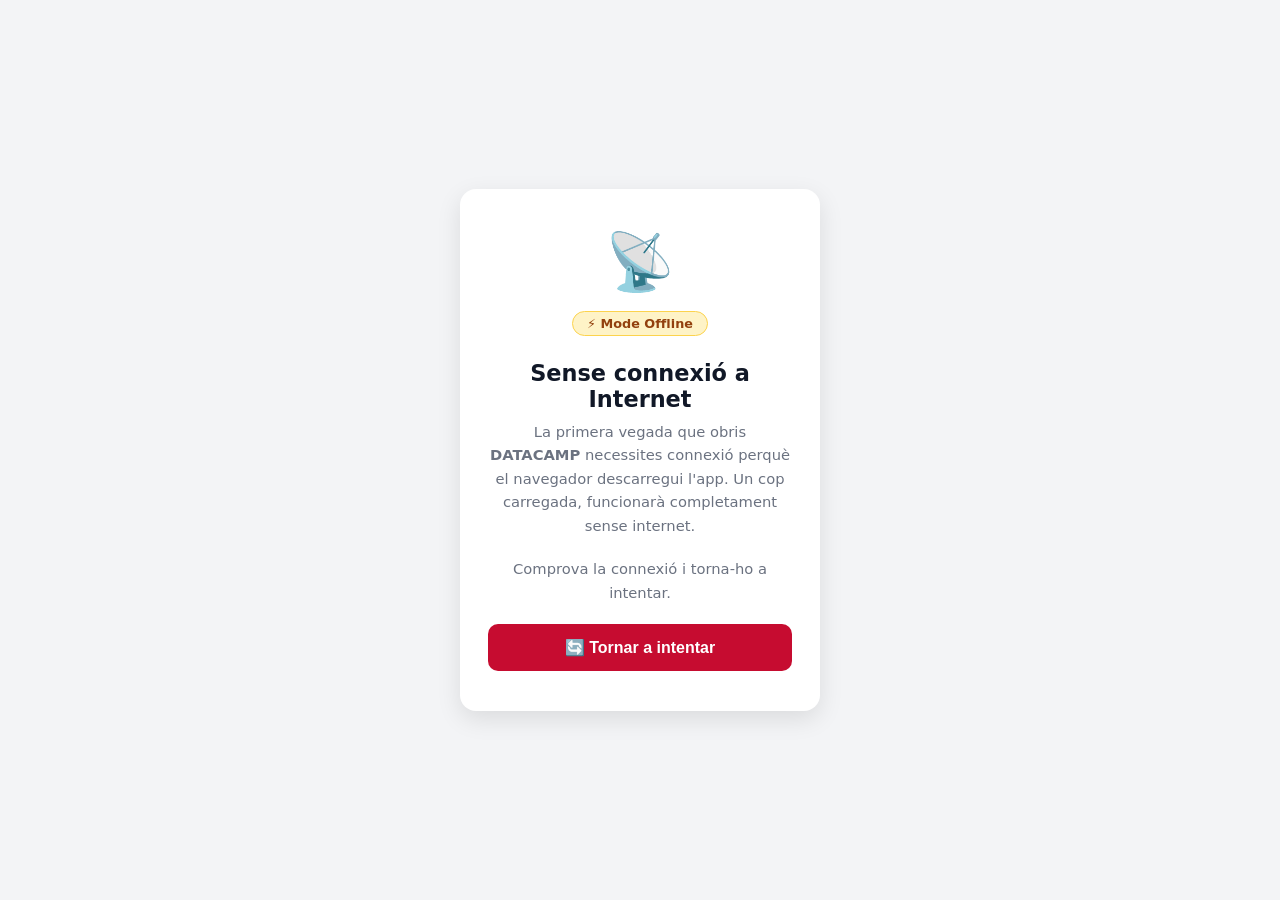
<file: offline.html>
<!DOCTYPE html>
<html lang="ca">
<head>
    <meta charset="UTF-8">
    <meta name="viewport" content="width=device-width, initial-scale=1.0">
    <title>DATACAMP — Sense connexió</title>
    <style>
        :root { --primary: #c60c30; --dark: #111827; }
        * { box-sizing: border-box; margin: 0; padding: 0; }
        body {
            font-family: system-ui, sans-serif;
            background: #f3f4f6;
            display: flex; align-items: center; justify-content: center;
            min-height: 100vh; padding: 24px;
        }
        .card {
            background: white; border-radius: 16px;
            padding: 40px 28px; text-align: center;
            max-width: 360px; width: 100%;
            box-shadow: 0 8px 24px rgba(0,0,0,0.1);
        }
        .icon { font-size: 3.5rem; margin-bottom: 16px; }
        h1 { font-size: 1.4rem; color: var(--dark); margin-bottom: 8px; }
        p { color: #6b7280; font-size: 0.92rem; line-height: 1.6; margin-bottom: 20px; }
        .badge {
            display: inline-block;
            background: #fef3c7; color: #92400e;
            border: 1px solid #fcd34d;
            border-radius: 20px; padding: 4px 14px;
            font-size: 0.8rem; font-weight: 600;
            margin-bottom: 24px;
        }
        button {
            background: var(--primary); color: white;
            border: none; border-radius: 10px;
            padding: 14px 28px; font-size: 1rem;
            font-weight: 700; cursor: pointer; width: 100%;
        }
        button:active { opacity: 0.85; }
    </style>
</head>
<body>
    <div class="card">
        <div class="icon">📡</div>
        <div class="badge">⚡ Mode Offline</div>
        <h1>Sense connexió a Internet</h1>
        <p>
            La primera vegada que obris <strong>DATACAMP</strong> necessites connexió 
            perquè el navegador descarregui l'app. Un cop carregada, funcionarà 
            completament sense internet.
        </p>
        <p>Comprova la connexió i torna-ho a intentar.</p>
        <button onclick="window.location.reload()">🔄 Tornar a intentar</button>
    </div>
</body>
</html>
</file>
